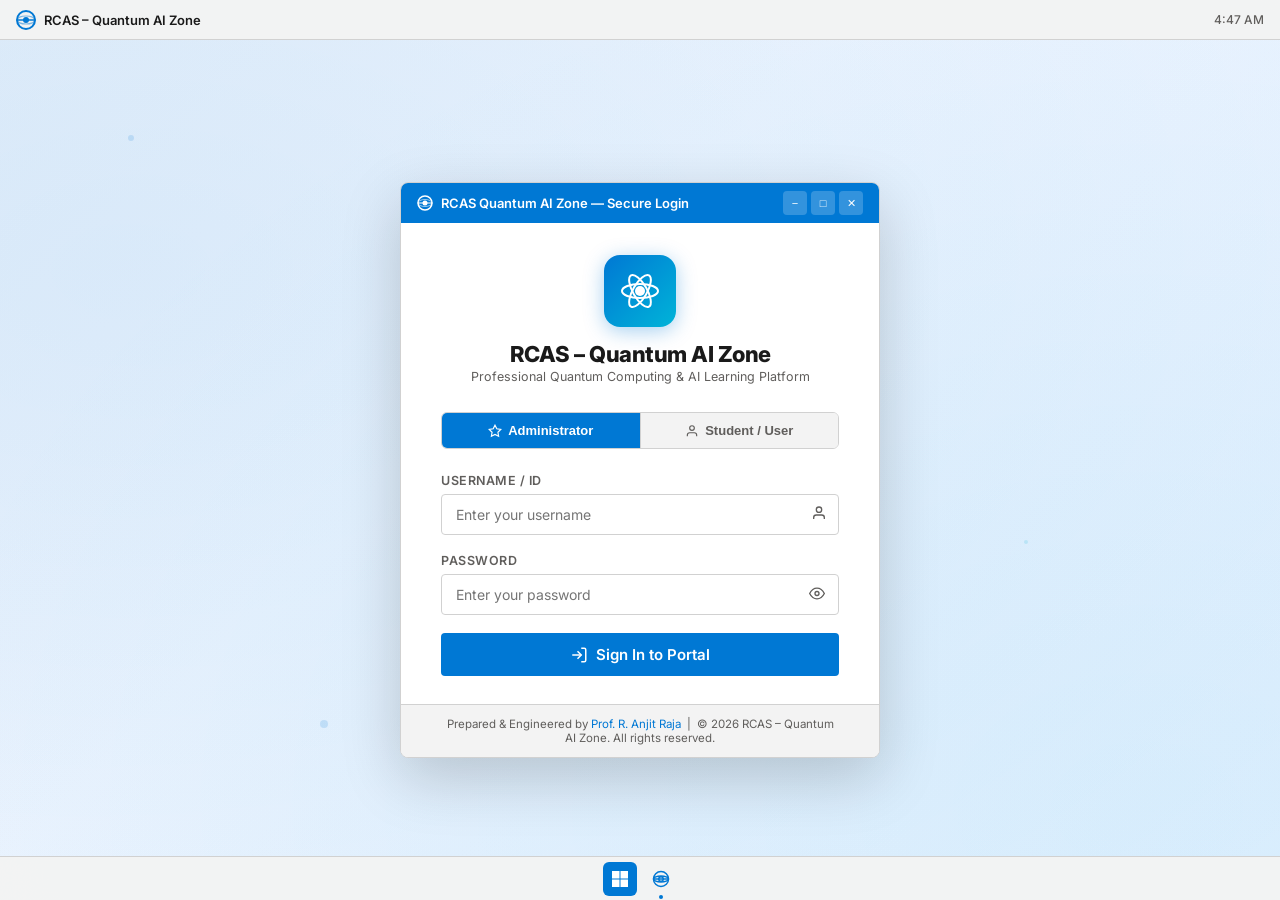
<file: index.html>
<!DOCTYPE html>
<html lang="en">
<head>
  <meta charset="UTF-8"/>
  <meta name="viewport" content="width=device-width, initial-scale=1.0"/>
  <title>RCAS – Quantum AI Zone | Login</title>
  <meta name="description" content="RCAS Quantum AI Zone – Professional Quantum Computing & AI Teaching Platform by Prof. R. Anjit Raja"/>
  <link rel="preconnect" href="https://fonts.googleapis.com"/>
  <link href="https://fonts.googleapis.com/css2?family=Segoe+UI:wght@300;400;600;700&family=Inter:wght@300;400;500;600;700;800&display=swap" rel="stylesheet"/>
  <style>
    *, *::before, *::after { box-sizing: border-box; margin: 0; padding: 0; }

    :root {
      --win-blue: #0078d4;
      --win-blue-dark: #005a9e;
      --win-blue-light: #deecf9;
      --win-accent: #00b4d8;
      --win-bg: #f3f3f3;
      --win-white: #ffffff;
      --win-border: #d1d1d1;
      --win-text: #1a1a1a;
      --win-text-muted: #605e5c;
      --win-success: #107c10;
      --win-error: #d13438;
      --win-shadow: 0 8px 32px rgba(0,0,0,0.12);
      --win-shadow-lg: 0 20px 60px rgba(0,0,0,0.18);
      --quantum-glow: rgba(0,120,212,0.3);
    }

    html, body {
      height: 100%;
      font-family: 'Inter', 'Segoe UI', sans-serif;
      background: var(--win-bg);
      overflow: hidden;
    }

    /* ── Animated Background ── */
    .bg-canvas {
      position: fixed; inset: 0; z-index: 0;
      background: linear-gradient(135deg, #e8f1fb 0%, #f0f6ff 40%, #e4f0ff 100%);
      overflow: hidden;
    }
    .bg-canvas::before {
      content: '';
      position: absolute; inset: -50%;
      background: radial-gradient(ellipse at 30% 40%, rgba(0,120,212,0.08) 0%, transparent 60%),
                  radial-gradient(ellipse at 70% 70%, rgba(0,180,216,0.06) 0%, transparent 50%);
      animation: bgFloat 12s ease-in-out infinite alternate;
    }
    @keyframes bgFloat {
      0% { transform: translate(0,0) rotate(0deg); }
      100% { transform: translate(20px,15px) rotate(3deg); }
    }

    /* Quantum particle dots */
    .particle { position: absolute; border-radius: 50%; opacity: 0.15; animation: particleFloat linear infinite; }
    .particle:nth-child(1) { width:6px;height:6px;background:#0078d4;top:15%;left:10%;animation-duration:8s; }
    .particle:nth-child(2) { width:4px;height:4px;background:#00b4d8;top:60%;left:80%;animation-duration:11s;animation-delay:2s; }
    .particle:nth-child(3) { width:8px;height:8px;background:#0078d4;top:80%;left:25%;animation-duration:9s;animation-delay:1s; }
    .particle:nth-child(4) { width:5px;height:5px;background:#00b4d8;top:30%;left:65%;animation-duration:13s;animation-delay:3s; }
    .particle:nth-child(5) { width:7px;height:7px;background:#0078d4;top:50%;left:45%;animation-duration:10s;animation-delay:0.5s; }
    @keyframes particleFloat {
      0% { transform: translateY(0) scale(1); opacity:0.15; }
      50% { opacity:0.3; }
      100% { transform: translateY(-120px) scale(1.3); opacity:0; }
    }

    /* ── Windows-style taskbar at top ── */
    .taskbar {
      position: fixed; top: 0; left: 0; right: 0; height: 40px; z-index: 100;
      background: rgba(243,243,243,0.96);
      backdrop-filter: blur(20px);
      border-bottom: 1px solid var(--win-border);
      display: flex; align-items: center; padding: 0 16px;
      gap: 12px;
    }
    .taskbar-logo {
      display: flex; align-items: center; gap: 8px;
      font-size: 13px; font-weight: 600; color: var(--win-text);
    }
    .taskbar-logo svg { flex-shrink: 0; }
    .taskbar-time {
      margin-left: auto; font-size: 12px; color: var(--win-text-muted); font-weight: 500;
    }

    /* ── Main Wrapper ── */
    .login-wrapper {
      position: relative; z-index: 10;
      min-height: 100vh; display: flex; align-items: center; justify-content: center;
      padding: 60px 20px 20px;
    }

    /* ── Login Card (Windows-style window) ── */
    .login-card {
      width: 100%; max-width: 480px;
      background: var(--win-white);
      border: 1px solid var(--win-border);
      border-radius: 8px;
      box-shadow: var(--win-shadow-lg);
      overflow: hidden;
      animation: slideUp 0.5s cubic-bezier(0.34,1.56,0.64,1) both;
    }
    @keyframes slideUp {
      from { opacity:0; transform: translateY(30px) scale(0.97); }
      to   { opacity:1; transform: translateY(0) scale(1); }
    }

    /* Windows title bar */
    .win-titlebar {
      background: var(--win-blue);
      padding: 8px 16px;
      display: flex; align-items: center; gap: 10px;
    }
    .win-titlebar-title {
      font-size: 13px; font-weight: 600; color: #fff; flex: 1;
      display: flex; align-items: center; gap: 8px;
    }
    .win-controls { display: flex; gap: 4px; }
    .win-btn {
      width: 24px; height: 24px; border-radius: 4px; border: none;
      cursor: pointer; display: flex; align-items: center; justify-content: center;
      font-size: 11px; color: #fff; background: rgba(255,255,255,0.2);
      transition: background 0.15s;
    }
    .win-btn:hover { background: rgba(255,255,255,0.35); }
    .win-btn.close:hover { background: #c42b1c; }

    /* Card body */
    .card-body {
      padding: 32px 40px 28px;
    }

    .brand-header { text-align: center; margin-bottom: 28px; }
    .brand-logo {
      width: 72px; height: 72px; margin: 0 auto 14px;
      background: linear-gradient(135deg, #0078d4, #00b4d8);
      border-radius: 16px;
      display: flex; align-items: center; justify-content: center;
      box-shadow: 0 4px 20px rgba(0,120,212,0.35);
      animation: logoPulse 3s ease-in-out infinite;
    }
    @keyframes logoPulse {
      0%,100% { box-shadow: 0 4px 20px rgba(0,120,212,0.35); }
      50% { box-shadow: 0 4px 32px rgba(0,120,212,0.6); }
    }
    .brand-name { font-size: 22px; font-weight: 800; color: var(--win-text); letter-spacing: -0.5px; }
    .brand-sub { font-size: 12.5px; color: var(--win-text-muted); margin-top: 2px; }

    /* Role Tabs */
    .role-tabs {
      display: flex; gap: 0; margin-bottom: 24px;
      border: 1px solid var(--win-border); border-radius: 6px; overflow: hidden;
    }
    .role-tab {
      flex: 1; padding: 10px; text-align: center; cursor: pointer;
      font-size: 13px; font-weight: 600; color: var(--win-text-muted);
      background: var(--win-bg); border: none; transition: all 0.2s;
      display: flex; align-items: center; justify-content: center; gap: 6px;
    }
    .role-tab.active {
      background: var(--win-blue); color: #fff;
    }
    .role-tab:first-child { border-right: 1px solid var(--win-border); }

    /* Form */
    .form-group { margin-bottom: 18px; }
    .form-label { display: block; font-size: 12.5px; font-weight: 600; color: var(--win-text-muted); margin-bottom: 6px; text-transform: uppercase; letter-spacing: 0.5px; }
    .input-wrap { position: relative; }
    .form-input {
      width: 100%; padding: 11px 40px 11px 14px;
      border: 1px solid var(--win-border); border-radius: 4px;
      font-size: 14px; font-family: inherit; color: var(--win-text);
      background: var(--win-white);
      outline: none; transition: border-color 0.2s, box-shadow 0.2s;
    }
    .form-input:focus {
      border-color: var(--win-blue);
      box-shadow: 0 0 0 3px rgba(0,120,212,0.15);
    }
    .input-icon {
      position: absolute; right: 12px; top: 50%; transform: translateY(-50%);
      color: var(--win-text-muted);
    }
    .toggle-pw {
      position: absolute; right: 12px; top: 50%; transform: translateY(-50%);
      background: none; border: none; cursor: pointer; color: var(--win-text-muted);
      padding: 2px; transition: color 0.2s;
    }
    .toggle-pw:hover { color: var(--win-blue); }

    .error-msg {
      background: #fde8e9; border: 1px solid #f1707a; border-radius: 4px;
      padding: 10px 14px; font-size: 13px; color: var(--win-error);
      margin-bottom: 16px; display: none; align-items: center; gap: 8px;
    }
    .error-msg.show { display: flex; }

    .login-btn {
      width: 100%; padding: 12px;
      background: var(--win-blue); color: #fff;
      border: none; border-radius: 4px; cursor: pointer;
      font-size: 15px; font-weight: 600; font-family: inherit;
      transition: background 0.2s, transform 0.1s;
      display: flex; align-items: center; justify-content: center; gap: 8px;
    }
    .login-btn:hover { background: var(--win-blue-dark); }
    .login-btn:active { transform: scale(0.99); }
    .login-btn.loading { opacity: 0.7; pointer-events: none; }



    /* Footer inside card */
    .card-footer {
      background: var(--win-bg); border-top: 1px solid var(--win-border);
      padding: 12px 40px; text-align: center;
      font-size: 11.5px; color: var(--win-text-muted);
    }
    .card-footer a { color: var(--win-blue); text-decoration: none; }
    .card-footer a:hover { text-decoration: underline; }

    /* ── OS Taskbar bottom ── */
    .os-taskbar {
      position: fixed; bottom: 0; left: 0; right: 0; height: 44px;
      background: rgba(243,243,243,0.96); backdrop-filter: blur(20px);
      border-top: 1px solid var(--win-border);
      display: flex; align-items: center; justify-content: center; gap: 8px;
      z-index: 100;
    }
    .os-icon {
      width: 32px; height: 32px; border-radius: 6px;
      display: flex; align-items: center; justify-content: center;
      cursor: pointer; transition: background 0.15s; position: relative;
    }
    .os-icon:hover { background: rgba(0,0,0,0.07); }
    .os-icon.active::after {
      content: ''; position: absolute; bottom: -4px; left: 50%;
      transform: translateX(-50%); width: 4px; height: 4px;
      background: var(--win-blue); border-radius: 50%;
    }
    .start-btn {
      background: var(--win-blue); border-radius: 6px;
      width: 34px; height: 34px; display: flex; align-items: center; justify-content: center;
      cursor: pointer; transition: background 0.2s;
    }
    .start-btn:hover { background: var(--win-blue-dark); }
  </style>
</head>
<body>

<!-- Background -->
<div class="bg-canvas">
  <div class="particle"></div>
  <div class="particle"></div>
  <div class="particle"></div>
  <div class="particle"></div>
  <div class="particle"></div>
</div>

<!-- Top Taskbar -->
<div class="taskbar">
  <div class="taskbar-logo">
    <svg width="20" height="20" viewBox="0 0 20 20" fill="none">
      <circle cx="10" cy="10" r="9" stroke="#0078d4" stroke-width="2"/>
      <circle cx="10" cy="10" r="3" fill="#0078d4"/>
      <line x1="1" y1="10" x2="19" y2="10" stroke="#0078d4" stroke-width="1.5"/>
      <ellipse cx="10" cy="10" rx="9" ry="4" stroke="#0078d4" stroke-width="1.2" opacity="0.5"/>
    </svg>
    RCAS – Quantum AI Zone
  </div>
  <div class="taskbar-time" id="topClock">11:51 AM</div>
</div>

<!-- Login -->
<div class="login-wrapper">
  <div class="login-card">

    <!-- Windows title bar -->
    <div class="win-titlebar">
      <div class="win-titlebar-title">
        <svg width="16" height="16" viewBox="0 0 16 16" fill="none">
          <circle cx="8" cy="8" r="7" stroke="white" stroke-width="1.5"/>
          <circle cx="8" cy="8" r="2.5" fill="white"/>
          <line x1="1" y1="8" x2="15" y2="8" stroke="white" stroke-width="1.2"/>
          <ellipse cx="8" cy="8" rx="7" ry="3.5" stroke="white" stroke-width="1" opacity="0.6"/>
        </svg>
        RCAS Quantum AI Zone — Secure Login
      </div>
      <div class="win-controls">
        <button class="win-btn">&#8722;</button>
        <button class="win-btn">&#9633;</button>
        <button class="win-btn close">&#10005;</button>
      </div>
    </div>

    <!-- Card body -->
    <div class="card-body">
      <div class="brand-header">
        <div class="brand-logo">
          <!-- Quantum Atom SVG -->
          <svg width="40" height="40" viewBox="0 0 40 40" fill="none">
            <circle cx="20" cy="20" r="5" fill="white"/>
            <ellipse cx="20" cy="20" rx="18" ry="7" stroke="white" stroke-width="2" fill="none"/>
            <ellipse cx="20" cy="20" rx="18" ry="7" stroke="white" stroke-width="2" fill="none" transform="rotate(60 20 20)"/>
            <ellipse cx="20" cy="20" rx="18" ry="7" stroke="white" stroke-width="2" fill="none" transform="rotate(120 20 20)"/>
          </svg>
        </div>
        <div class="brand-name">RCAS – Quantum AI Zone</div>
        <div class="brand-sub">Professional Quantum Computing &amp; AI Learning Platform</div>
      </div>

      <!-- Role Tabs -->
      <div class="role-tabs" id="roleTabs">
        <button class="role-tab active" onclick="selectRole('admin')" id="tab-admin">
          <svg width="14" height="14" viewBox="0 0 24 24" fill="none" stroke="currentColor" stroke-width="2"><path d="M12 2l3.09 6.26L22 9.27l-5 4.87 1.18 6.88L12 17.77l-6.18 3.25L7 14.14 2 9.27l6.91-1.01z"/></svg>
          Administrator
        </button>
        <button class="role-tab" onclick="selectRole('user')" id="tab-user">
          <svg width="14" height="14" viewBox="0 0 24 24" fill="none" stroke="currentColor" stroke-width="2"><path d="M20 21v-2a4 4 0 0 0-4-4H8a4 4 0 0 0-4 4v2"/><circle cx="12" cy="7" r="4"/></svg>
          Student / User
        </button>
      </div>

      <!-- Error -->
      <div class="error-msg" id="errorMsg">
        <svg width="16" height="16" viewBox="0 0 24 24" fill="none" stroke="currentColor" stroke-width="2"><circle cx="12" cy="12" r="10"/><line x1="12" y1="8" x2="12" y2="12"/><line x1="12" y1="16" x2="12.01" y2="16"/></svg>
        <span id="errorText">Invalid credentials. Please try again.</span>
      </div>

      <!-- Form -->
      <form id="loginForm" onsubmit="doLogin(event)">
        <div class="form-group">
          <label class="form-label">Username / ID</label>
          <div class="input-wrap">
            <input class="form-input" id="username" type="text" placeholder="Enter your username" autocomplete="username" required/>
            <span class="input-icon">
              <svg width="16" height="16" viewBox="0 0 24 24" fill="none" stroke="currentColor" stroke-width="2"><path d="M20 21v-2a4 4 0 0 0-4-4H8a4 4 0 0 0-4 4v2"/><circle cx="12" cy="7" r="4"/></svg>
            </span>
          </div>
        </div>
        <div class="form-group">
          <label class="form-label">Password</label>
          <div class="input-wrap">
            <input class="form-input" id="password" type="password" placeholder="Enter your password" autocomplete="current-password" required/>
            <button type="button" class="toggle-pw" onclick="togglePw()" title="Show/Hide password">
              <svg width="16" height="16" viewBox="0 0 24 24" fill="none" stroke="currentColor" stroke-width="2" id="eyeIcon"><path d="M1 12s4-8 11-8 11 8 11 8-4 8-11 8-11-8-11-8z"/><circle cx="12" cy="12" r="3"/></svg>
            </button>
          </div>
        </div>

        <button type="submit" class="login-btn" id="loginBtn">
          <svg width="18" height="18" viewBox="0 0 24 24" fill="none" stroke="currentColor" stroke-width="2"><path d="M15 3h4a2 2 0 0 1 2 2v14a2 2 0 0 1-2 2h-4"/><polyline points="10 17 15 12 10 7"/><line x1="15" y1="12" x2="3" y2="12"/></svg>
          <span id="btnText">Sign In to Portal</span>
        </button>
      </form>


    </div>

    <div class="card-footer">
      Prepared &amp; Engineered by <a href="https://www.linkedin.com/in/profanjitraja/" target="_blank">Prof. R. Anjit Raja</a> &nbsp;|&nbsp; &copy; 2026 RCAS – Quantum AI Zone. All rights reserved.
    </div>
  </div>
</div>

<!-- OS Taskbar Bottom -->
<div class="os-taskbar">
  <div class="start-btn">
    <svg width="18" height="18" viewBox="0 0 18 18" fill="none">
      <rect x="1" y="1" width="7.5" height="7.5" fill="white"/>
      <rect x="9.5" y="1" width="7.5" height="7.5" fill="white"/>
      <rect x="1" y="9.5" width="7.5" height="7.5" fill="white"/>
      <rect x="9.5" y="9.5" width="7.5" height="7.5" fill="white"/>
    </svg>
  </div>
  <div class="os-icon active">
    <svg width="18" height="18" viewBox="0 0 24 24" fill="none" stroke="#0078d4" stroke-width="2"><circle cx="12" cy="12" r="10"/><circle cx="12" cy="12" r="3"/><line x1="2" y1="12" x2="22" y2="12"/><ellipse cx="12" cy="12" rx="10" ry="4"/></svg>
  </div>
</div>

<script>
  let currentRole = 'admin';

  function selectRole(role) {
    currentRole = role;
    document.querySelectorAll('.role-tab').forEach(t => t.classList.remove('active'));
    document.getElementById('tab-' + role).classList.add('active');
    document.getElementById('errorMsg').classList.remove('show');
  }

  function togglePw() {
    const pw = document.getElementById('password');
    pw.type = pw.type === 'password' ? 'text' : 'password';
  }

  const CREDENTIALS = {
    admin: { username: 'admin_Anjit', password: 'RCAS@Admin2026#@32' },
    user:  { username: 'user',  password: 'RCAS@User2026' }
  };

  function doLogin(e) {
    e.preventDefault();
    const btn = document.getElementById('loginBtn');
    const btnText = document.getElementById('btnText');
    btn.classList.add('loading');
    btnText.textContent = 'Authenticating…';

    setTimeout(() => {
      const user = document.getElementById('username').value.trim();
      const pass = document.getElementById('password').value;
      const cred = CREDENTIALS[currentRole];

      if (user === cred.username && pass === cred.password) {
        btnText.textContent = '✓ Access Granted! Loading Portal…';
        sessionStorage.setItem('rcasRole', currentRole);
        sessionStorage.setItem('rcasUser', user);
        setTimeout(() => { window.location.href = 'portal.html'; }, 900);
      } else {
        btn.classList.remove('loading');
        btnText.textContent = 'Sign In to Portal';
        const err = document.getElementById('errorMsg');
        document.getElementById('errorText').textContent = 'Invalid credentials. Please check username & password.';
        err.classList.add('show');
        document.getElementById('password').value = '';
      }
    }, 1200);
  }

  // Clock
  function updateClock() {
    const now = new Date();
    let h = now.getHours(), m = now.getMinutes();
    const ampm = h >= 12 ? 'PM' : 'AM';
    h = h % 12 || 12;
    document.getElementById('topClock').textContent =
      h + ':' + String(m).padStart(2,'0') + ' ' + ampm;
  }
  updateClock(); setInterval(updateClock, 30000);
</script>
</body>
</html>
</file>
<file: portal.css>
/* ═══════════════════════════════════════
   RCAS Quantum AI Zone – Portal Stylesheet
   Windows OS Light Theme
   ═══════════════════════════════════════ */
*,*::before,*::after{box-sizing:border-box;margin:0;padding:0}

:root{
  --blue:#0078d4;--blue-dk:#005a9e;--blue-lt:#deecf9;
  --green:#107c10;--green-lt:#dff0d8;
  --orange:#da6a00;--orange-lt:#fff4e0;
  --purple:#5c2d91;--purple-lt:#ede5f7;
  --red:#d13438;
  --bg:#f3f3f3;--white:#fff;--border:#d1d1d1;
  --text:#1a1a1a;--muted:#605e5c;--muted2:#959290;
  --sh:0 2px 8px rgba(0,0,0,.1);--sh-md:0 6px 24px rgba(0,0,0,.12);
  --tb-h:40px;--sb-w:220px;--os-h:40px;
}

html,body{height:100%;font-family:'Inter','Segoe UI',sans-serif;background:var(--bg);color:var(--text);overflow:hidden}

a{color:var(--blue);text-decoration:none}

/* ── Titlebar ── */
.titlebar{
  position:fixed;top:0;left:0;right:0;height:var(--tb-h);z-index:200;
  background:var(--blue);
  display:flex;align-items:center;padding:0 14px;gap:12px;
}
.tb-left{display:flex;align-items:center;gap:12px;flex:1}
.tb-logo{
  display:flex;align-items:center;gap:8px;
  font-size:13px;font-weight:700;color:#fff;white-space:nowrap;
}
.tb-breadcrumb{
  font-size:12px;color:rgba(255,255,255,.7);
  padding:3px 10px;background:rgba(255,255,255,.15);border-radius:3px;
}
.tb-right{display:flex;align-items:center;gap:8px}
.tb-chip{
  display:flex;align-items:center;gap:5px;
  font-size:12px;color:#fff;opacity:.85;
  background:rgba(255,255,255,.15);padding:4px 10px;border-radius:20px;
}
.tb-clock{font-size:12px;color:#fff;opacity:.8;min-width:60px;text-align:right}
.tb-btn{
  background:none;border:none;cursor:pointer;
  color:#fff;opacity:.8;padding:4px;border-radius:3px;
  display:flex;align-items:center;transition:background .15s;
}
.tb-btn:hover{background:rgba(255,255,255,.2);opacity:1}
.win-dots{display:flex;gap:3px;margin-left:4px}
.win-dots span{
  display:block;width:12px;height:12px;border-radius:50%;background:rgba(255,255,255,.4);
  cursor:pointer;transition:background .15s;
}
.win-dots span:hover{background:rgba(255,255,255,.8)}

/* ── Layout ── */
.layout{
  display:flex;
  position:fixed;top:var(--tb-h);bottom:var(--os-h);left:0;right:0;
  overflow:hidden;
}

/* ── Sidebar ── */
.sidebar{
  width:var(--sb-w);
  background:var(--white);border-right:1px solid var(--border);
  display:flex;flex-direction:column;overflow-y:auto;flex-shrink:0;
}
.sidebar::-webkit-scrollbar{width:4px}
.sidebar::-webkit-scrollbar-thumb{background:#ccc;border-radius:2px}

.sidebar-user{
  padding:16px 14px;border-bottom:1px solid var(--border);
  display:flex;align-items:center;gap:10px;
}
.user-avatar{
  width:36px;height:36px;border-radius:50%;
  background:linear-gradient(135deg,#0078d4,#00b4d8);
  color:#fff;font-size:15px;font-weight:700;
  display:flex;align-items:center;justify-content:center;flex-shrink:0;
}
.user-name{font-size:13px;font-weight:600;color:var(--text)}
.user-role{font-size:11px;color:var(--muted)}

.nav{flex:1;padding:8px 0}
.nav-label{
  font-size:10px;font-weight:700;color:var(--muted2);letter-spacing:1px;
  padding:10px 16px 4px;text-transform:uppercase;
}
.nav-item{
  display:flex;align-items:center;gap:10px;
  padding:9px 16px;font-size:13px;font-weight:500;color:var(--muted);
  cursor:pointer;border-left:3px solid transparent;
  transition:all .15s;text-decoration:none!important;
}
.nav-item:hover{background:var(--blue-lt);color:var(--blue)}
.nav-item.active{
  background:var(--blue-lt);color:var(--blue);
  border-left-color:var(--blue);font-weight:600;
}
.nav-item svg{flex-shrink:0;opacity:.7}
.nav-item.active svg,.nav-item:hover svg{opacity:1}

.badge{
  margin-left:auto;font-size:10px;font-weight:700;
  padding:2px 7px;border-radius:10px;
}
.badge.green{background:var(--green-lt);color:var(--green)}
.badge.blue{background:var(--blue-lt);color:var(--blue)}
.badge.purple{background:var(--purple-lt);color:var(--purple)}
.badge.orange{background:var(--orange-lt);color:var(--orange)}

.sidebar-footer{padding:12px 14px;border-top:1px solid var(--border)}

/* ── Main ── */
.main{
  flex:1;overflow-y:auto;padding:24px 28px 24px;
  background:var(--bg);
}
.main::-webkit-scrollbar{width:6px}
.main::-webkit-scrollbar-thumb{background:#ccc;border-radius:3px}

.section{display:none}
.section.active{display:block;animation:fadeIn .3s ease}
@keyframes fadeIn{from{opacity:0;transform:translateY(6px)}to{opacity:1;transform:none}}

/* ── Page Header ── */
.page-header{
  display:flex;align-items:flex-start;justify-content:space-between;
  margin-bottom:22px;
}
.page-title{font-size:22px;font-weight:800;color:var(--text);letter-spacing:-.5px}
.page-sub{font-size:13px;color:var(--muted);margin-top:3px}
.header-badge{
  display:flex;align-items:center;gap:6px;
  background:var(--blue-lt);color:var(--blue);
  font-size:12px;font-weight:600;padding:6px 12px;border-radius:20px;
  flex-shrink:0;
}
.level-badge{
  font-size:12px;font-weight:700;padding:6px 14px;border-radius:20px;flex-shrink:0;
}
.level-badge.green{background:var(--green-lt);color:var(--green)}
.level-badge.blue{background:var(--blue-lt);color:var(--blue)}
.level-badge.purple{background:var(--purple-lt);color:var(--purple)}
.level-badge.orange{background:var(--orange-lt);color:var(--orange)}

/* ── Stats Grid ── */
.stats-grid{display:grid;grid-template-columns:repeat(4,1fr);gap:14px;margin-bottom:20px}
.stat-card{
  border-radius:8px;padding:18px 16px;
  display:flex;flex-direction:column;gap:8px;
  box-shadow:var(--sh);position:relative;overflow:hidden;
}
.stat-card::after{
  content:'';position:absolute;right:-10px;top:-10px;
  width:60px;height:60px;border-radius:50%;
  background:rgba(255,255,255,.15);
}
.stat-card.blue{background:linear-gradient(135deg,#0078d4,#0099e6);color:#fff}
.stat-card.green{background:linear-gradient(135deg,#107c10,#16a316);color:#fff}
.stat-card.orange{background:linear-gradient(135deg,#da6a00,#f08c00);color:#fff}
.stat-card.purple{background:linear-gradient(135deg,#5c2d91,#7b3fb5);color:#fff}
.stat-num{font-size:32px;font-weight:800;line-height:1}
.stat-lbl{font-size:12px;opacity:.9;font-weight:500}

/* ── Win Panel ── */
.win-panel{
  background:var(--white);border:1px solid var(--border);
  border-radius:6px;margin-bottom:16px;overflow:hidden;box-shadow:var(--sh);
}
.win-panel-title{
  padding:12px 18px;border-bottom:1px solid var(--border);
  font-size:13px;font-weight:700;color:var(--text);
  display:flex;align-items:center;gap:8px;
  background:linear-gradient(to bottom,#fafafa,var(--white));
}

/* ── Roadmap ── */
.roadmap{padding:16px 20px;display:flex;flex-direction:column;gap:0}
.rm-step{display:flex;gap:14px;position:relative;padding-bottom:20px}
.rm-step:last-child{padding-bottom:0}
.rm-step::before{
  content:'';position:absolute;left:9px;top:20px;bottom:0;
  width:2px;background:var(--border);
}
.rm-step:last-child::before{display:none}
.rm-dot{
  width:20px;height:20px;border-radius:50%;flex-shrink:0;
  border:2px solid var(--border);background:var(--white);
  display:flex;align-items:center;justify-content:center;margin-top:2px;
  position:relative;z-index:1;
}
.rm-step.done .rm-dot{background:var(--green);border-color:var(--green)}
.rm-step.done .rm-dot::after{content:'✓';color:#fff;font-size:10px;font-weight:700}
.rm-step.active .rm-dot{background:var(--blue);border-color:var(--blue);animation:pulse 2s ease-in-out infinite}
.rm-step.active .rm-dot::after{content:'';width:6px;height:6px;background:#fff;border-radius:50%}
@keyframes pulse{0%,100%{box-shadow:0 0 0 0 rgba(0,120,212,.4)}50%{box-shadow:0 0 0 8px rgba(0,120,212,0)}}
.rm-body strong{font-size:13.5px;font-weight:600;color:var(--text)}
.rm-body p{font-size:12px;color:var(--muted);margin-top:2px}

/* ── Two col ── */
.two-col{display:grid;grid-template-columns:1fr 1fr;gap:16px;margin-bottom:16px}

/* ── Quick list / Highlights ── */
.quick-list,.highlight-list{padding:8px 0}
.quick-item{
  display:flex;align-items:center;gap:10px;padding:10px 18px;
  cursor:pointer;transition:background .15s;font-size:13px;
  border-bottom:1px solid #f3f3f3;
}
.quick-item:last-child{border-bottom:none}
.quick-item:hover{background:var(--blue-lt)}
.qi-icon{
  width:28px;height:28px;border-radius:6px;
  display:flex;align-items:center;justify-content:center;
  font-size:14px;font-weight:700;flex-shrink:0;
}
.qi-icon.blue{background:var(--blue-lt);color:var(--blue)}
.qi-icon.green{background:var(--green-lt);color:var(--green)}
.qi-icon.purple{background:var(--purple-lt);color:var(--purple)}
.qi-icon.orange{background:var(--orange-lt);color:var(--orange)}
.qi-arrow{margin-left:auto;color:var(--muted);font-size:18px}

.hl-item{
  display:flex;align-items:center;gap:10px;padding:10px 18px;
  font-size:13px;border-bottom:1px solid #f3f3f3;
}
.hl-item:last-child{border-bottom:none}
.hl-dot{width:10px;height:10px;border-radius:50%;flex-shrink:0}
.hl-dot.ibm{background:#0f62fe}
.hl-dot.google{background:#4285f4}
.hl-dot.ms{background:#107c10}
.hl-dot.rcas{background:#5c2d91}

/* ── Lesson Cards ── */
.lesson-grid{display:grid;grid-template-columns:repeat(auto-fill,minmax(300px,1fr));gap:14px;margin-bottom:16px}
.lesson-card{
  background:var(--white);border:1px solid var(--border);border-radius:6px;
  box-shadow:var(--sh);overflow:hidden;cursor:pointer;
  transition:box-shadow .2s,transform .2s;
}
.lesson-card:hover{box-shadow:var(--sh-md);transform:translateY(-2px)}
.lc-top{height:8px}
.lc-top.green{background:linear-gradient(90deg,#107c10,#16a316)}
.lc-top.blue{background:linear-gradient(90deg,#0078d4,#00b4d8)}
.lc-top.purple{background:linear-gradient(90deg,#5c2d91,#7b3fb5)}
.lc-body{padding:16px}
.lc-badge{
  font-size:10px;font-weight:700;letter-spacing:.5px;
  padding:2px 8px;border-radius:10px;display:inline-block;margin-bottom:8px;
}
.lc-badge.green{background:var(--green-lt);color:var(--green)}
.lc-badge.blue{background:var(--blue-lt);color:var(--blue)}
.lc-badge.purple{background:var(--purple-lt);color:var(--purple)}
.lc-title{font-size:14px;font-weight:700;color:var(--text);margin-bottom:6px;line-height:1.3}
.lc-desc{font-size:12px;color:var(--muted);line-height:1.6}
.lc-meta{
  padding:10px 16px;border-top:1px solid #f3f3f3;
  display:flex;align-items:center;gap:12px;font-size:11px;color:var(--muted);
}
.lc-meta .dur{display:flex;align-items:center;gap:4px}

/* ── Accordion ── */
.accordion{background:var(--white);border:1px solid var(--border);border-radius:6px;overflow:hidden;margin-bottom:14px;box-shadow:var(--sh)}
.acc-header{
  padding:14px 18px;display:flex;align-items:center;gap:10px;
  cursor:pointer;font-size:14px;font-weight:600;color:var(--text);
  background:linear-gradient(to bottom,#fafafa,var(--white));
  transition:background .15s;border-bottom:1px solid transparent;
}
.acc-header:hover{background:var(--blue-lt)}
.acc-header.open{border-bottom-color:var(--border);background:var(--blue-lt);color:var(--blue)}
.acc-arrow{margin-left:auto;transition:transform .25s;color:var(--muted)}
.acc-header.open .acc-arrow{transform:rotate(180deg)}
.acc-body{display:none;padding:18px 20px;font-size:13.5px;line-height:1.8;color:var(--text)}
.acc-body.open{display:block}

/* ── Code Block ── */
.code-block{
  background:#1e1e1e;color:#d4d4d4;
  border-radius:6px;padding:16px 18px;
  font-family:'JetBrains Mono',monospace;font-size:13px;line-height:1.7;
  overflow-x:auto;margin:12px 0;position:relative;
}
.code-block .cb-header{
  position:absolute;top:0;right:0;
  background:rgba(255,255,255,.08);
  font-size:10px;padding:4px 10px;border-radius:0 6px 0 6px;color:#888;
  font-family:'Inter',sans-serif;
}
.kw{color:#569cd6}.fn{color:#dcdcaa}.st{color:#ce9178}.cm{color:#6a9955}.num{color:#b5cea8}.op{color:#d4d4d4}

/* ── Gate Diagrams ── */
.gates-grid{display:grid;grid-template-columns:repeat(auto-fill,minmax(280px,1fr));gap:14px;margin-bottom:16px}
.gate-card{
  background:var(--white);border:1px solid var(--border);border-radius:6px;
  padding:16px;box-shadow:var(--sh);
}
.gate-name{font-size:15px;font-weight:700;margin-bottom:4px;color:var(--text)}
.gate-desc{font-size:12px;color:var(--muted);margin-bottom:12px}
.gate-svg-wrap{
  background:#f8f8f8;border:1px solid var(--border);border-radius:4px;
  padding:12px;display:flex;justify-content:center;margin-bottom:12px;
}
.gate-matrix{
  font-family:'JetBrains Mono',monospace;font-size:12px;color:#333;
  background:#f3f3f3;border-radius:4px;padding:8px 12px;
  border-left:3px solid var(--blue);
}

/* ── Code Lab ── */
.codelab-layout{display:grid;grid-template-columns:240px 1fr;gap:14px}
.code-sidebar{
  background:var(--white);border:1px solid var(--border);border-radius:6px;
  box-shadow:var(--sh);overflow:hidden;
}
.cs-header{
  padding:10px 14px;border-bottom:1px solid var(--border);
  font-size:12px;font-weight:700;color:var(--muted);text-transform:uppercase;
  letter-spacing:.5px;background:#fafafa;
}
.cs-item{
  padding:9px 14px;font-size:12.5px;cursor:pointer;
  border-bottom:1px solid #f3f3f3;display:flex;align-items:center;gap:8px;
  transition:background .15s;color:var(--text);
}
.cs-item:hover,.cs-item.active{background:var(--blue-lt);color:var(--blue)}
.code-main{display:flex;flex-direction:column;gap:12px}
.editor-wrap{
  background:var(--white);border:1px solid var(--border);border-radius:6px;
  box-shadow:var(--sh);overflow:hidden;
}
.editor-titlebar{
  background:#2d2d2d;padding:8px 14px;
  display:flex;align-items:center;gap:8px;
}
.editor-dot{width:12px;height:12px;border-radius:50%}
.editor-dot.r{background:#ff5f57}
.editor-dot.y{background:#ffbd2e}
.editor-dot.g{background:#28c840}
.editor-filename{color:#ccc;font-size:12px;margin-left:6px;font-family:'JetBrains Mono',monospace}
.editor-textarea{
  width:100%;min-height:280px;padding:16px 18px;
  background:#1e1e1e;color:#d4d4d4;
  border:none;outline:none;resize:vertical;
  font-family:'JetBrains Mono',monospace;font-size:13px;line-height:1.7;
}
.editor-toolbar{
  background:#252526;padding:8px 14px;
  display:flex;align-items:center;gap:8px;border-top:1px solid #3c3c3c;
}
.run-btn{
  background:#0078d4;color:#fff;border:none;
  padding:7px 16px;border-radius:4px;cursor:pointer;
  font-size:13px;font-weight:600;font-family:'Inter',sans-serif;
  display:flex;align-items:center;gap:6px;transition:background .15s;
}
.run-btn:hover{background:#005a9e}
.clear-btn{
  background:none;border:1px solid #555;color:#ccc;
  padding:7px 12px;border-radius:4px;cursor:pointer;
  font-size:12px;font-family:'Inter',sans-serif;
}
.clear-btn:hover{background:rgba(255,255,255,.05)}
.tb-lab{color:#888;font-size:11px;margin-left:auto}
.output-panel{
  background:#0c0c0c;border:1px solid var(--border);border-radius:6px;
  min-height:160px;overflow:hidden;box-shadow:var(--sh);
}
.output-header{
  background:#1e1e1e;padding:8px 14px;border-bottom:1px solid #333;
  display:flex;align-items:center;gap:8px;
  font-size:12px;color:#888;font-family:'JetBrains Mono',monospace;
}
.out-dot{width:8px;height:8px;border-radius:50%;background:#28c840}
.output-body{
  padding:12px 16px;font-family:'JetBrains Mono',monospace;
  font-size:12.5px;color:#0ec70e;line-height:1.7;min-height:120px;
}

/* ── Project Cards ── */
.proj-grid{display:grid;grid-template-columns:repeat(auto-fill,minmax(300px,1fr));gap:14px;margin-bottom:16px}
.proj-card{
  background:var(--white);border:1px solid var(--border);border-radius:6px;
  box-shadow:var(--sh);overflow:hidden;transition:box-shadow .2s,transform .2s;
}
.proj-card:hover{box-shadow:var(--sh-md);transform:translateY(-2px)}
.proj-banner{height:6px}
.proj-body{padding:18px}
.proj-tag{
  font-size:10px;font-weight:700;letter-spacing:.5px;
  padding:2px 8px;border-radius:10px;display:inline-block;margin-bottom:8px;
  background:var(--blue-lt);color:var(--blue);
}
.proj-title{font-size:15px;font-weight:700;margin-bottom:6px}
.proj-desc{font-size:12.5px;color:var(--muted);line-height:1.6;margin-bottom:12px}
.proj-tech{display:flex;flex-wrap:wrap;gap:6px;margin-bottom:12px}
.tech-chip{
  font-size:10px;font-weight:600;padding:2px 8px;border-radius:10px;
  background:#f3f3f3;color:var(--muted);border:1px solid var(--border);
}
.proj-footer{
  padding:10px 18px;border-top:1px solid #f3f3f3;
  display:flex;align-items:center;gap:8px;
  font-size:11.5px;color:var(--muted);
}
.difficulty-dot{width:8px;height:8px;border-radius:50%}
.difficulty-dot.easy{background:#107c10}
.difficulty-dot.med{background:#da6a00}
.difficulty-dot.hard{background:#d13438}

/* ── Case Studies ── */
.case-card{
  background:var(--white);border:1px solid var(--border);border-radius:6px;
  margin-bottom:14px;overflow:hidden;box-shadow:var(--sh);cursor:pointer;
  transition:box-shadow .2s,transform .2s;
}
.case-card:hover{box-shadow:var(--sh-md);transform:translateY(-2px)}
.case-header{
  padding:16px 20px;border-bottom:1px solid var(--border);
  display:flex;align-items:flex-start;gap:14px;background:#fafafa;
}
.case-icon{
  width:44px;height:44px;border-radius:8px;
  display:flex;align-items:center;justify-content:center;
  font-size:20px;flex-shrink:0;
}
.case-title{font-size:15px;font-weight:700;margin-bottom:3px}
.case-org{font-size:12px;color:var(--muted)}
.case-body{padding:16px 20px;font-size:13px;line-height:1.8;color:var(--muted)}
.case-metrics{
  display:flex;gap:20px;padding:12px 20px;border-top:1px solid #f3f3f3;
  background:#fafafa;
}
.metric{text-align:center}
.metric-val{font-size:20px;font-weight:800;color:var(--blue)}
.metric-lbl{font-size:11px;color:var(--muted)}

/* ── About ── */
.about-hero{
  background:linear-gradient(135deg,#0078d4,#00b4d8);
  border-radius:10px;padding:36px 32px;color:#fff;margin-bottom:20px;
  display:flex;align-items:center;gap:24px;box-shadow:var(--sh-md);
}
.about-avatar{
  width:88px;height:88px;border-radius:50%;
  background:rgba(255,255,255,.25);
  display:flex;align-items:center;justify-content:center;
  font-size:36px;font-weight:800;flex-shrink:0;border:3px solid rgba(255,255,255,.5);
}
.about-name{font-size:26px;font-weight:800;margin-bottom:4px}
.about-title{font-size:14px;opacity:.85;margin-bottom:12px}
.about-link{
  display:inline-flex;align-items:center;gap:6px;
  background:rgba(255,255,255,.2);color:#fff;
  padding:8px 16px;border-radius:20px;font-size:13px;font-weight:600;
  transition:background .2s;text-decoration:none!important;
}
.about-link:hover{background:rgba(255,255,255,.35)}

/* ── OS Bottom Bar ── */
.os-bar{
  position:fixed;bottom:0;left:0;right:0;height:var(--os-h);
  background:rgba(243,243,243,.97);backdrop-filter:blur(20px);
  border-top:1px solid var(--border);
  display:flex;align-items:center;gap:10px;padding:0 10px;z-index:200;
}
.os-start{
  width:36px;height:32px;border-radius:4px;background:var(--blue);
  display:flex;align-items:center;justify-content:center;cursor:pointer;
  transition:background .15s;flex-shrink:0;
}
.os-start:hover{background:var(--blue-dk)}
.os-tasks{flex:1;display:flex;gap:4px;overflow:hidden}
.os-task{
  font-size:12px;font-weight:500;color:var(--text);
  padding:5px 14px;border-radius:4px;cursor:pointer;
  background:rgba(0,0,0,.05);border:1px solid var(--border);
  white-space:nowrap;
}
.os-task.active{background:var(--blue-lt);border-color:#a8cdf0;color:var(--blue);font-weight:600}
.os-sys{display:flex;align-items:center;gap:8px;margin-left:auto;padding-left:10px;border-left:1px solid var(--border)}
.os-sys svg{cursor:pointer;transition:opacity .15s;opacity:.6}
.os-sys svg:hover{opacity:1}
#osTime{font-size:12px;font-weight:600;color:var(--muted);min-width:38px;text-align:right}

/* ── Start Menu ── */
.start-menu{
  position:fixed;bottom:var(--os-h);left:10px;z-index:300;
  background:var(--white);border:1px solid var(--border);border-radius:6px;
  box-shadow:var(--sh-md);width:200px;overflow:hidden;
  animation:popUp .2s ease;
}
@keyframes popUp{from{opacity:0;transform:translateY(8px)}to{opacity:1;transform:none}}
.sm-head{padding:10px 14px;background:var(--blue);color:#fff;font-size:13px;font-weight:700}
.sm-item{
  padding:10px 14px;font-size:13px;cursor:pointer;
  border-bottom:1px solid #f3f3f3;transition:background .15s;
}
.sm-item:hover{background:var(--blue-lt);color:var(--blue)}

/* ── Circuit SVG Styling ── */
.circuit-svg{width:100%;max-width:500px}
.qubit-line{stroke:#ccc;stroke-width:1.5;fill:none}
.gate-box{fill:white;stroke:#0078d4;stroke-width:2;rx:3}
.gate-text{font-size:13px;font-weight:700;fill:#0078d4;font-family:'JetBrains Mono',monospace}
.ctrl-dot{fill:#0078d4}
.target-circle{fill:none;stroke:#0078d4;stroke-width:2}
.ctrl-line{stroke:#0078d4;stroke-width:2}
.measurement{fill:#f0f6ff;stroke:#0078d4;stroke-width:2}

/* ── Project Modal ── */
.proj-modal-overlay {
  position:fixed;top:0;left:0;right:0;bottom:0;
  background:rgba(0,0,0,0.5);backdrop-filter:blur(4px);
  z-index:1000;display:flex;align-items:center;justify-content:center;
  opacity:0;pointer-events:none;transition:opacity 0.2s;
}
.proj-modal-overlay.active {
  opacity:1;pointer-events:auto;
}
.proj-modal {
  background:var(--white);border-radius:8px;box-shadow:var(--sh-md);
  width:90%;max-width:600px;max-height:90vh;overflow-y:auto;
  transform:translateY(20px);transition:transform 0.2s;
  display:flex;flex-direction:column;
}
.proj-modal-overlay.active .proj-modal {transform:translateY(0);}
.pm-header {
  padding:16px 20px;border-bottom:1px solid var(--border);
  display:flex;align-items:center;justify-content:space-between;
  background:#fafafa;
}
.pm-title {font-size:18px;font-weight:800;color:var(--text);}
.pm-close {
  background:none;border:none;cursor:pointer;color:var(--muted);
  font-size:24px;line-height:1;display:flex;align-items:center;padding:4px;
}
.pm-close:hover {color:var(--text);}
.pm-body {padding:20px;}
.pm-sys-status {
  display:inline-flex;align-items:center;gap:6px;
  background:rgba(40,200,64,0.1);color:#16a316;
  padding:6px 12px;border-radius:20px;font-size:12px;font-weight:700;margin-bottom:16px;
}
.pm-sys-dot {width:8px;height:8px;border-radius:50%;background:#16a316;animation:pulse 2s infinite;}
.pm-metrics {
  display:grid;grid-template-columns:repeat(3,1fr);gap:12px;margin-top:16px;
  padding-top:16px;border-top:1px solid #f3f3f3;
}
.pm-stat {background:#fafafa;border:1px solid var(--border);border-radius:6px;padding:12px;text-align:center;}
.pm-stat-val {font-size:18px;font-weight:800;color:var(--blue);margin-bottom:2px;}
.pm-stat-lbl {font-size:11px;color:var(--muted);text-transform:uppercase;letter-spacing:0.5px;}

/* Responsive tweaks */
@media(max-width:900px){
  :root{--sb-w:60px}
  .nav-item span:not(.badge){display:none}
  .nav-label{display:none}
  .sidebar-user .user-name,.sidebar-user .user-role{display:none}
  .two-col{grid-template-columns:1fr}
  .stats-grid{grid-template-columns:1fr 1fr}
  .codelab-layout{grid-template-columns:1fr}
}
</file>
